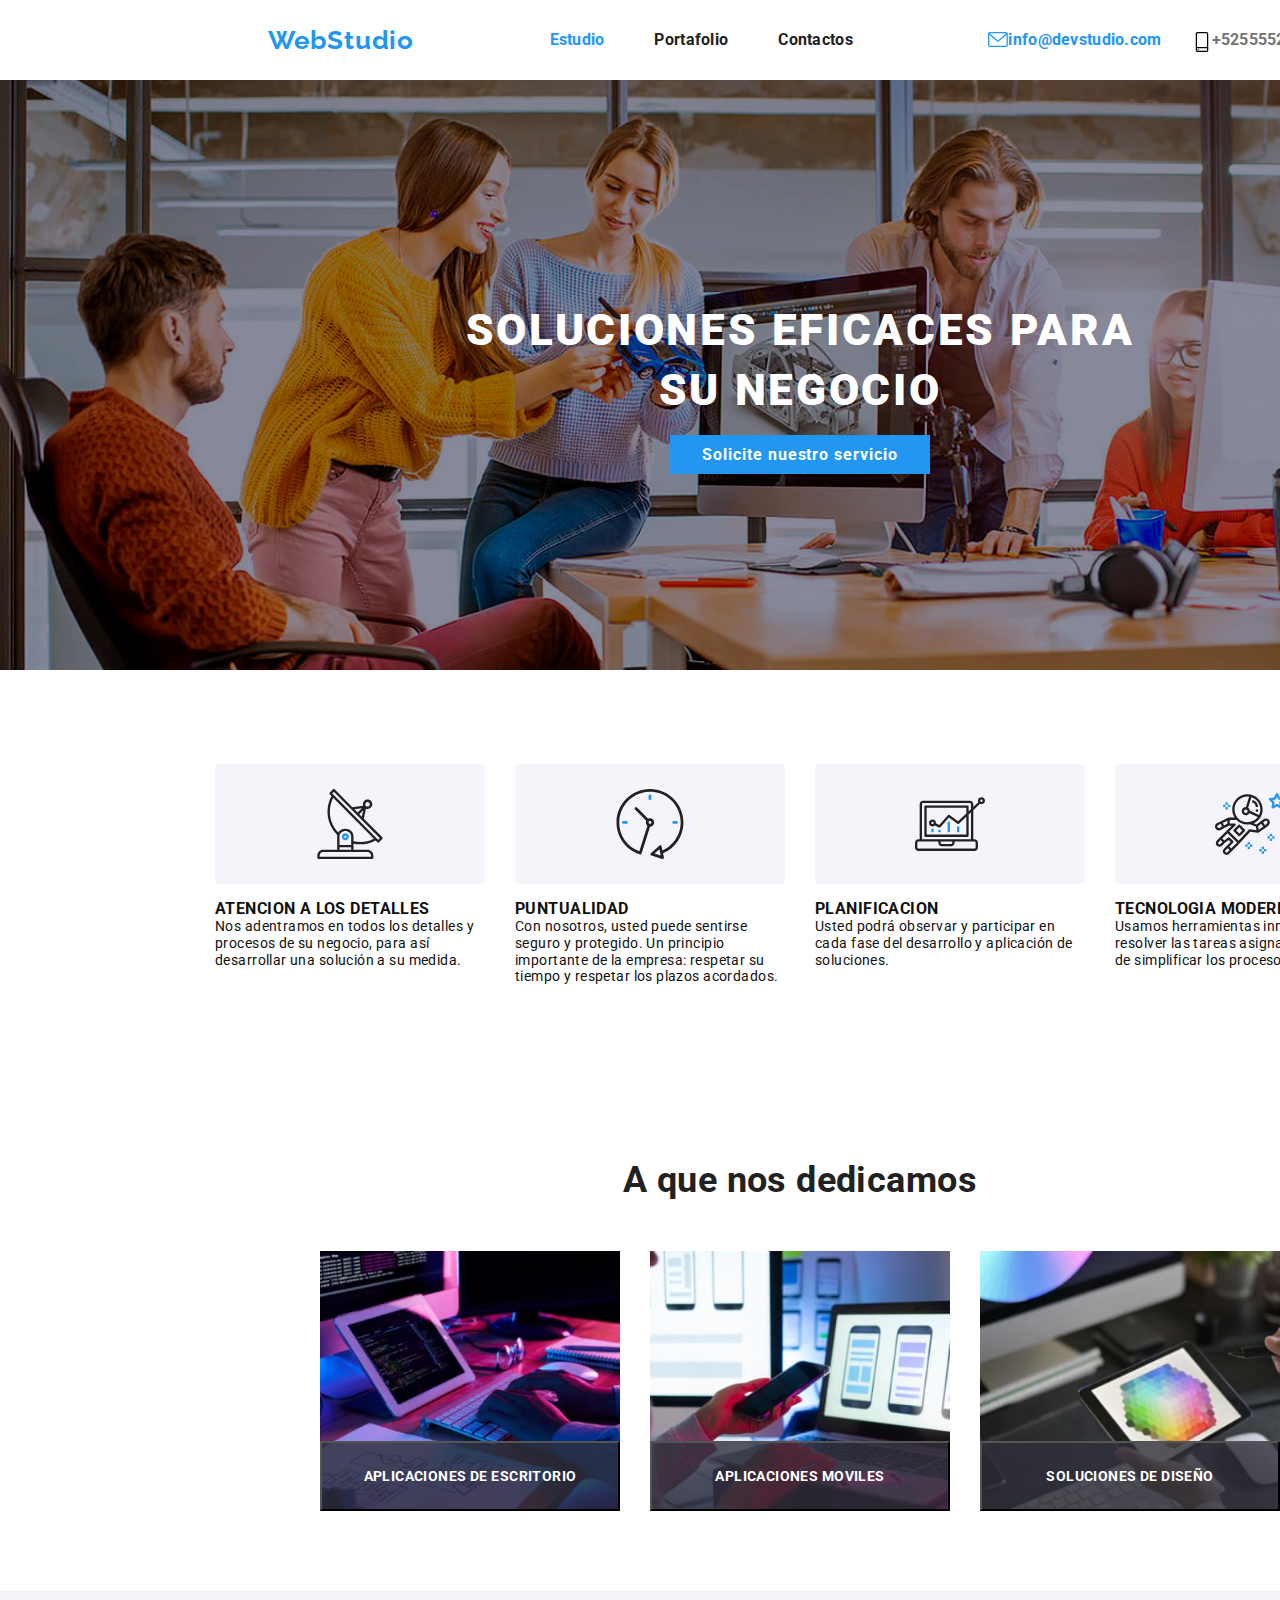
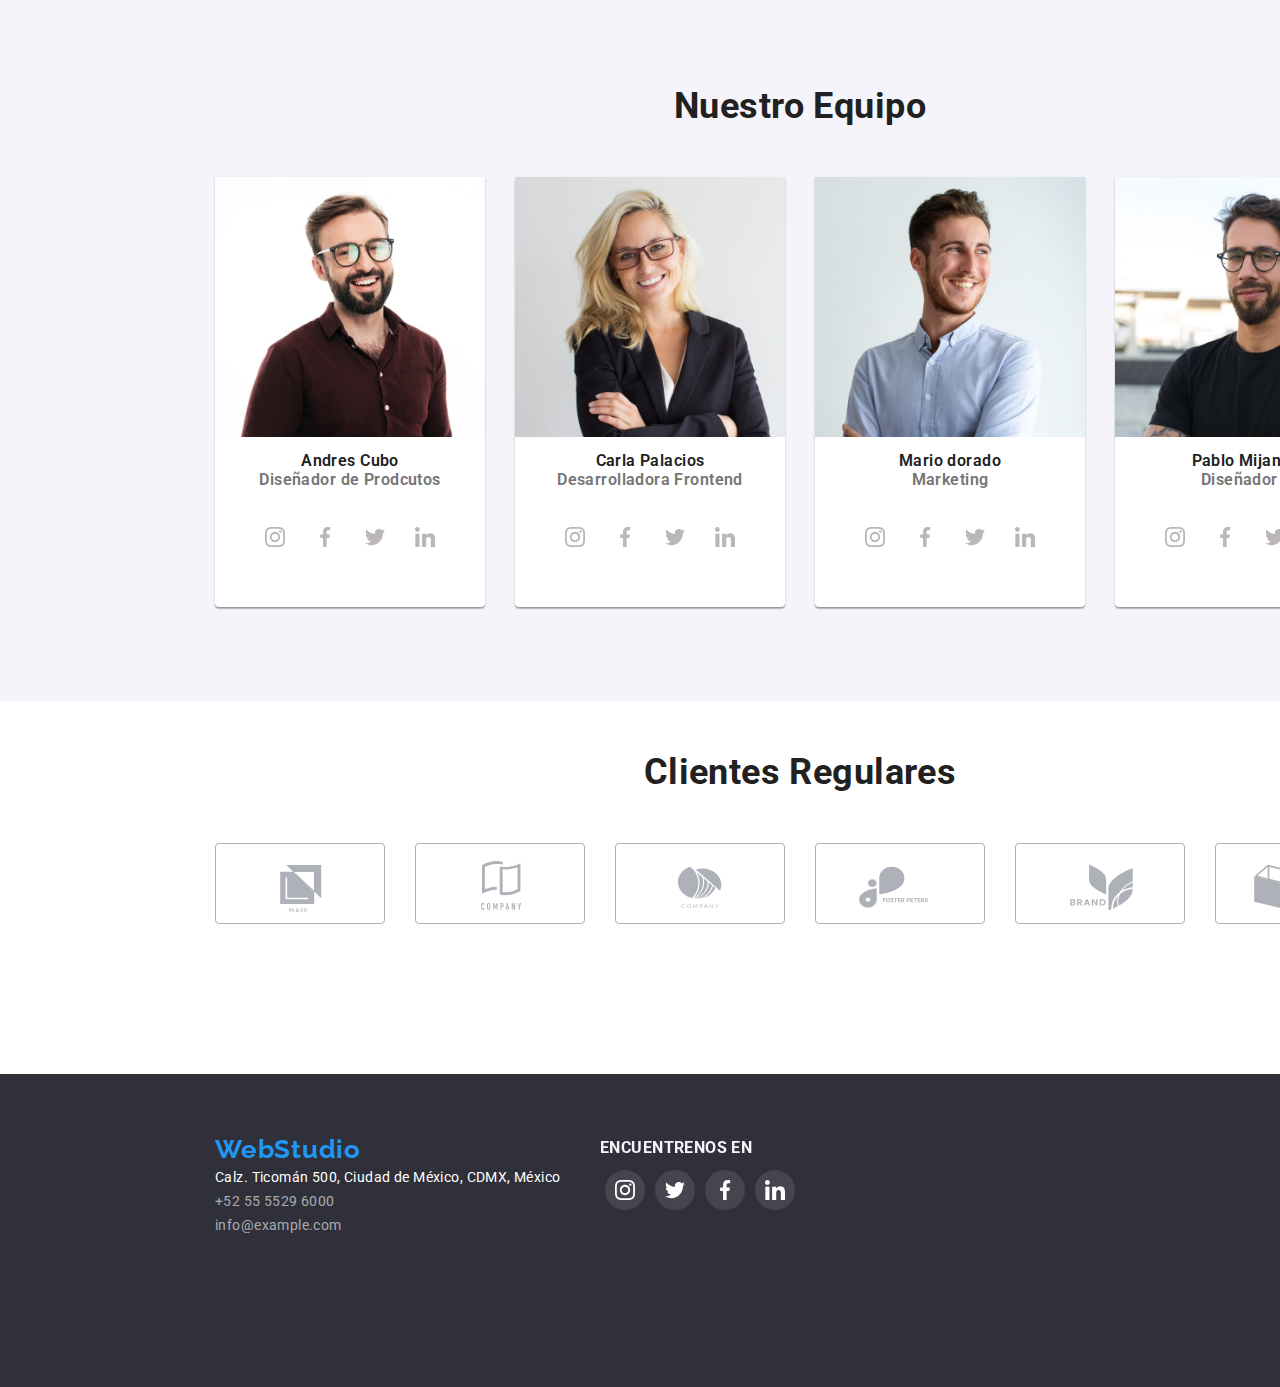
<file: index.html>
<!DOCTYPE html>
<html lang="en">
  <head>
    <meta charset="UTF-8" />
    <meta http-equiv="X-UA-Compatible" content="IE=edge" />
    <meta name="viewport" content="width=device-width, initial-scale=1.0" />
    <title>Principal</title>
    <link rel="stylesheet" href="./css/styles.css" />
    <link rel="stylesheet" href="./portafolio.html" />
    <link rel="preconnect" href="https://fonts.googleapis.com" />
    <link rel="preconnect" href="https://fonts.gstatic.com" crossorigin />
    <link rel="preconnect" href="https://fonts.googleapis.com" />
    <link rel="preconnect" href="https://fonts.gstatic.com" crossorigin />
    <link
      href="https://fonts.googleapis.com/css2?family=Raleway:wght@700&family=Roboto:wght@400;500;700;900&display=swap"
      rel="stylesheet"
    />
  </head>
  <body class="body">
    <header class="header">
      <h1 class="logo">WebStudio</h1>
       <nav class="nav-menu">
        <ul class="menu">
        <li ><a href="index.html" class="decoration-Studio underline"><h3>Estudio</h3></a> </li>
        <li ><a href="portafolio.html" class="decoration-subpages underline"><h3 >Portafolio</h3></a></li>
        <li >
          <a href="index.html" class="decoration-subpages underline"><h3>Contactos</h3></a></li>
    </ul>
      </nav>
      <nav class="nav-contactos" >
      <ul class="contactos">
          <li class="svg-phone">
            <svg width="20" height="20" class="icon">
              <use href="./images/icons.svg#sobre"></use>
            </svg>
                              <a href="mailto:mail@gmail.com" class="decoration-mail underline "><h3>info@devstudio.com</h3> </a>
          </li>
          <li class="svg-phone">
            <svg width="20" height="20" class="">
              <use href="./images/icons.svg#telefono"></use>
            </svg>
          <a href="phone" class="decoration-phone underline"> <h3>+525555296000</h3></a>
        </li>
        </ul>
      </nav>
    </header>
      <!-- VENTANA MODAL -->
      <div class="modal">
        <div class="modal-container">
          <a href="#" class="modal-close"> <span class="x">X</span></a>
        </div>
      </div>
    </header>

    <main>
      <section class="hero">
        <h1 class="hero-title">SOLUCIONES EFICACES PARA SU NEGOCIO</h1>
        <a href="#" class="button">Solicite nuestro servicio</a>
        <!-- <button type="button" class="button">Solicite nuestro servicio</button> -->
      </section>

      <section class="section">
        <div class="container">
          <h2 hidden class="subtitle hidden"></h2>
          <ul class="features-list">
            <li class="features-items">
              <div class="features">
                <svg class="features-icon" widht="20" height="20">
                  <use href="./images/icons.svg#Antena"></use>
                </svg>
              </div>
              <h3 class="title-paragraph">ATENCION A LOS DETALLES</h3>
              <p>
                Nos adentramos en todos los detalles y procesos de su negocio,
                para así desarrollar una solución a su medida.
              </p>
            </li>
            <li class="features-items">
              <div class="features">
                <svg class="features-icon" widht="20" height="20">
                  <use href="./images/icons.svg#Reloj"></use>
                </svg>
              </div>
              <h3 class="title-paragraph">PUNTUALIDAD</h3>
              <p>
                Con nosotros, usted puede sentirse seguro y protegido. Un
                principio importante de la empresa: respetar su tiempo y
                respetar los plazos acordados.
              </p>
            </li>
            <li class="features-items">
              <div class="features">
                <svg class="features-icon" widht="20" height="20">
                  <use href="./images/icons.svg#Diagrama"></use>
                </svg>
              </div>
              <h3 class="tittle-paragraph">PLANIFICACION</h3>
              <p>
                Usted podrá observar y participar en cada fase del desarrollo y
                aplicación de soluciones.
              </p>
            </li>
            <li class="features-items">
              <div class="features">
                <svg class="features-icon" widht="20" height="20">
                  <use href="./images/icons.svg#Astronauta"></use>
                </svg>
              </div>
              <h3 class="tittle-paragraph">TECNOLOGIA MODERNA</h3>
              <p>
                Usamos herramientas innovadoras para resolver las tareas
                asignadas. Es hora de simplificar los procesos laborales.
              </p>
            </li>
          </ul>
        </div>
      </section>
      <section class="pictures">
        <div class="contenedor">
          <h2 class="subtitle">A que nos dedicamos</h2>
          <ul class="picture-list">
            <div class="caja">
              <li class="box picture-item">
                <img src="./images/image1.jpg" alt="imagen1" width="300" />
              </li>
              <button type="button" class="boton texto">
                Aplicaciones de escritorio
              </button>
            </div>
            <div>
              <li class="box picture-item">
                <img src="./images/Image2.jpg" alt="imagen2" width="300" />
              </li>
              <button type="button" class="boton texto">
                Aplicaciones moviles
              </button>
            </div>
            <div>
              <li class="box picture-item">
                <img src="./images/Image3.jpg" alt="imagen3" width="300" />
              </li>
              <button type="button" class="boton texto">
                Soluciones de diseño
              </button>
            </div>
          </ul>
        </div>
      </section>

      <section class="section-team section">
        <div class="container">
          <h2 class="subtitle">Nuestro Equipo</h2>
          <ul class="team-list">
            <li class="team-item">
              <article class="recuadro">
                <img src="./images/Image4.jpg" alt="Image4" width="270" />
                <h3 class="space-team">Andres Cubo</h3>
                <p class="space">Diseñador de Prodcutos</p>
                <main class="container-icons">
                  <div class="iconos">
                    <a href="#">
                      <svg class="redes-icon">
                        <use href="./images/icons.svg#icon-instagram"></use>
                      </svg>
                    </a>
                  </div>
                  <div class="iconos">
                    <a href="#">
                      <svg class="redes-icon">
                        <use href="./images/icons.svg#icon-facebook-1"></use>
                      </svg>
                    </a>
                  </div>
                  <div class="iconos">
                    <a href="#">
                      <svg class="redes-icon">
                        <use href="./images/icons.svg#icon-twitter-1"></use>
                      </svg>
                    </a>
                  </div>
                  <div class="iconos">
                    <a href="#">
                      <svg class="redes-icon">
                        <use href="./images/icons.svg#icon-linkedin-1"></use>
                      </svg>
                    </a>
                  </div>
                </main>
              </article>
            </li>

            <li class="team-item">
              <article class="recuadro">
                <img src="./images/Image5.jpg" alt="Image5" width="270" />
                <h3 class="space-team">Carla Palacios</h3>
                <p class="space">Desarrolladora Frontend</p>
                <main class="container-icons">
                  <div class="iconos">
                    <a href="#">
                      <svg class="redes-icon">
                        <use href="./images/icons.svg#icon-instagram"></use>
                      </svg>
                    </a>
                  </div>
                  <div class="iconos">
                    <a href="#">
                      <svg class="redes-icon">
                        <use href="./images/icons.svg#icon-facebook-1"></use>
                      </svg>
                    </a>
                  </div>
                  <div class="iconos">
                    <a href="#">
                      <svg class="redes-icon">
                        <use href="./images/icons.svg#icon-twitter-1"></use>
                      </svg>
                    </a>
                  </div>
                  <div class="iconos">
                    <a href="#">
                      <svg class="redes-icon">
                        <use href="./images/icons.svg#icon-linkedin-1"></use>
                      </svg>
                    </a>
                  </div>
                </main>
              </article>
            </li>
            <li class="team-item">
              <article class="recuadro">
                <img src="./images/Image6.jpg" alt="Image6" width="270" />
                <h3 class="space-team">Mario dorado</h3>
                <p class="space">Marketing</p>
                <main class="container-icons">
                  <div class="iconos">
                    <a href="#">
                      <svg class="redes-icon">
                        <use href="./images/icons.svg#icon-instagram"></use>
                      </svg>
                    </a>
                  </div>
                  <div class="iconos">
                    <a href="#">
                      <svg class="redes-icon">
                        <use href="./images/icons.svg#icon-facebook-1"></use>
                      </svg>
                    </a>
                  </div>
                  <div class="iconos">
                    <a href="#">
                      <svg class="redes-icon">
                        <use href="./images/icons.svg#icon-twitter-1"></use>
                      </svg>
                    </a>
                  </div>
                  <div class="iconos">
                    <a href="#">
                      <svg class="redes-icon">
                        <use href="./images/icons.svg#icon-linkedin-1"></use>
                      </svg>
                    </a>
                  </div>
                </main>
              </article>
            </li>
            <li class="team-item">
              <article class="recuadro">
                <img src="./images/Image7.jpg" alt="Image7" width="270" />
                <h3 class="space-team">Pablo Mijangos</h3>
                <p class="space">Diseñador IU</p>
                <main class="container-icons">
                  <div class="iconos">
                    <a href="#">
                      <svg class="redes-icon">
                        <use href="./images/icons.svg#icon-instagram"></use>
                      </svg>
                    </a>
                  </div>
                  <div class="iconos">
                    <a href="#">
                      <svg class="redes-icon">
                        <use href="./images/icons.svg#icon-facebook-1"></use>
                      </svg>
                    </a>
                  </div>
                  <div class="iconos">
                    <a href="#">
                      <svg class="redes-icon">
                        <use href="./images/icons.svg#icon-twitter-1"></use>
                      </svg>
                    </a>
                  </div>
                  <div class="iconos">
                    <a href="#">
                      <svg class="redes-icon">
                        <use href="./images/icons.svg#icon-linkedin-1"></use>
                      </svg>
                    </a>
                  </div>
                </main>
              </article>
            </li>
          </ul>
        </div>
      </section>
      <section class="container-clientes">
        <h2 class="subtitle">Clientes Regulares</h2>
        <main class="items_clientes">
          <div class="rectangulo">
            <svg class="clientes">
              <use href="./images/icons.svg#icon-Cliente-1"></use>
            </svg>
          </div>
          <div class="rectangulo">
            <svg class="clientes">
              <use href="./images/icons.svg#icon-Cliente-2"></use>
            </svg>
          </div>
          <div class="rectangulo">
            <svg class="clientes">
              <use href="./images/icons.svg#icon-Cliente-3"></use>
            </svg>
          </div>
          <div class="rectangulo">
            <svg class="clientes">
              <use href="./images/icons.svg#icon-Cliente-4"></use>
            </svg>
          </div>
          <div class="rectangulo">
            <svg class="clientes">
              <use href="./images/icons.svg#icon-Cliente-5"></use>
            </svg>
          </div>
          <div class="rectangulo">
            <svg class="clientes">
              <use href="./images/icons.svg#icon-Cliente-6"></use>
            </svg>
          </div>
        </main>
      </section>
    </main>
    <footer class="footer section">
      <div class="container footer-flex">
        <div>
          <p><a href="./index.html" class="logo-footer">WebStudio</a></p>
          <address>
            <a href="" class="address"
              >Calz. Ticomán 500, Ciudad de México, CDMX, México</a
            >
          </address>
        </div>
        <ul>
          <li>
            <a href="" class="contact">+52 55 5529 6000</a>
          </li>
          <li>
            <a href="" class="contact">info@example.com</a>
          </li>
        </ul>
      </div>
      <div class="container-social">
        <h3 class="subtitle-social">ENCUENTRENOS EN</h3>
        <div class="footer-social-networks">
          <div class="icon-bg-footer">
            <svg class="icon-footer">
              <use href="./images/icons.svg#icon-instagram"></use>
            </svg>
          </div>
          <div class="icon-bg-footer">
            <svg class="icon-footer">
              <use href="./images/icons.svg#icon-twitter-1"></use>
            </svg>
          </div>
          <div class="icon-bg-footer">
            <svg class="icon-footer">
              <use href="./images/icons.svg#icon-facebook-1"></use>
            </svg>
          </div>
          <div class="icon-bg-footer">
            <svg class="icon-footer">
              <use href="./images/icons.svg#icon-linkedin-1"></use>
            </svg>
          </div>
        </div>
          
      </div>
    </footer>
    <script src="./js/modal.js"></script>
  </body>
</html>
</file>
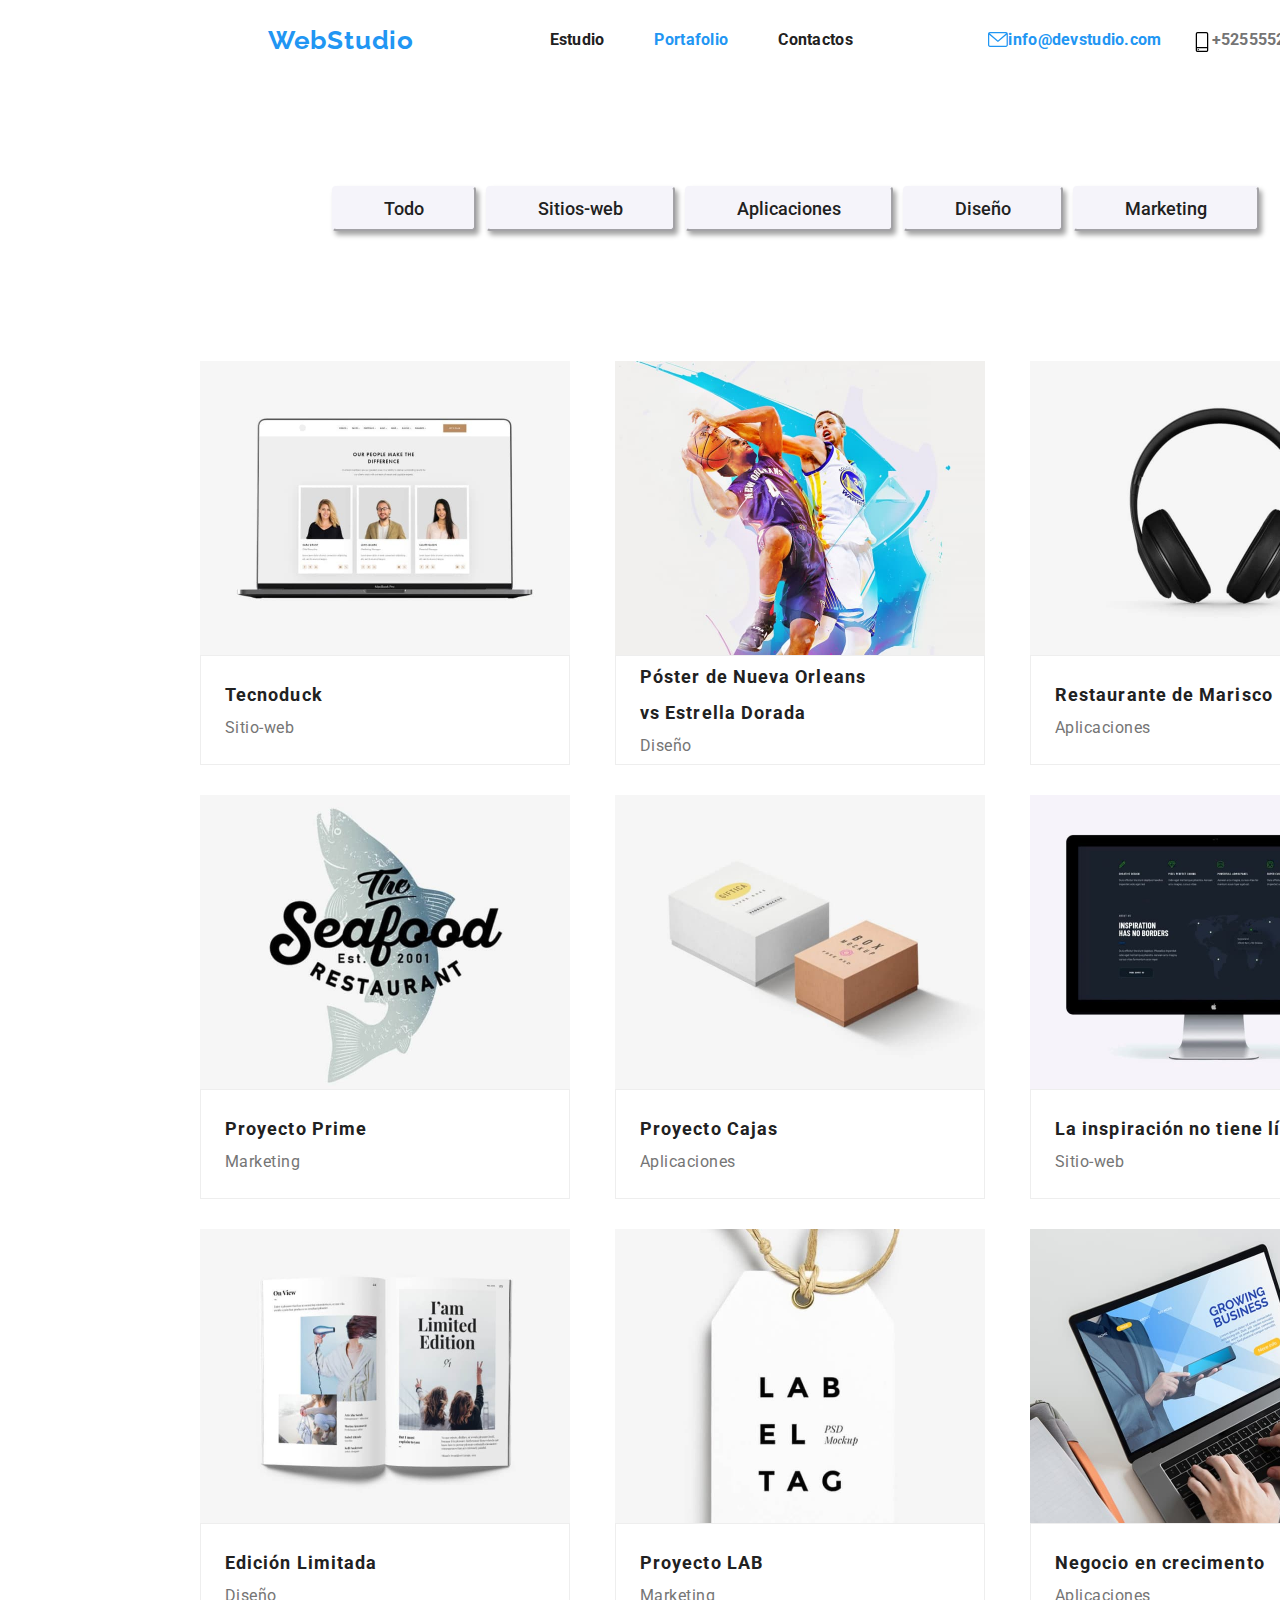
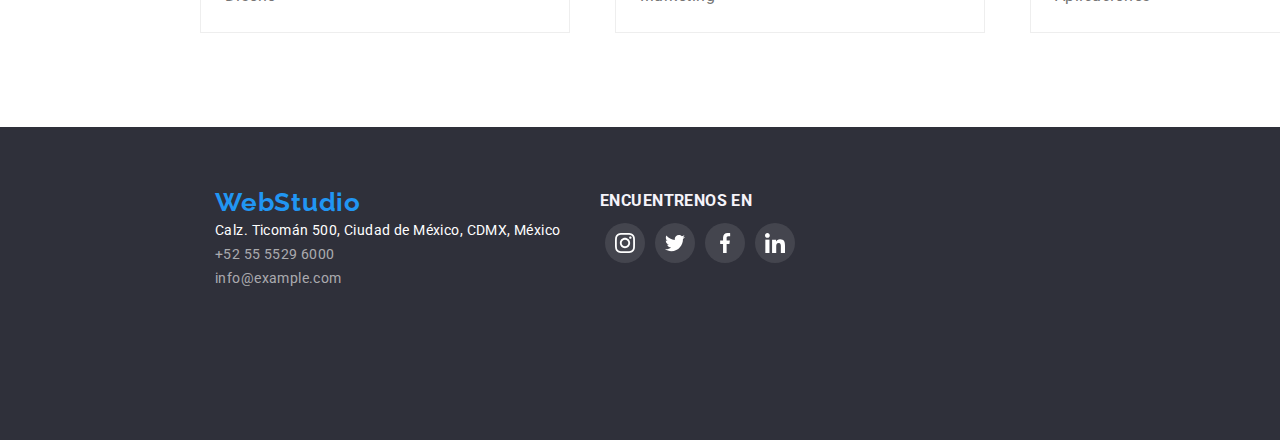
<file: portafolio.html>
<!DOCTYPE html>
<html lang="en">
  <head>
    <meta charset="UTF-8" />
    <meta http-equiv="X-UA-Compatible" content="IE=edge" />
    <meta name="viewport" content="width=device-width, initial-scale=1.0" />
    <title>Portafolio</title>
    <link rel="stylesheet" href="./css/styles.css" />
    <link rel="stylesheet" href="./index.html" />
    <link rel="preconnect" href="https://fonts.googleapis.com" />
    <link rel="preconnect" href="https://fonts.gstatic.com" crossorigin />
    <link rel="preconnect" href="https://fonts.googleapis.com" />
    <link rel="preconnect" href="https://fonts.gstatic.com" crossorigin />
    <link
      href="https://fonts.googleapis.com/css2?family=Raleway:wght@700&family=Roboto:wght@400;500;700;900&display=swap"
      rel="stylesheet"
    />
  </head>
  <body class="body">
    <header class="header">
      <h1 class="logo">WebStudio</h1>
       <nav class="nav-menu">
        <ul class="menu">
        <li ><a href="index.html" class="decoration-subpages underline "><h3>Estudio</h3></a> </li>
        <li ><a href="portafolio.html" class="decoration-subpages underline por-current"><h3 >Portafolio</h3></a></li>
        <li >
          <a href="index.html" class="decoration-subpages underline"><h3>Contactos</h3></a></li>
    </ul>
      </nav>
      <nav class="nav-contactos" >
      <ul class="contactos">
          <li class="svg-phone">
            <svg width="20" height="20" class="icon">
              <use href="./images/icons.svg#sobre"></use>
            </svg>
                              <a href="mailto:mail@gmail.com" class="decoration-mail underline "><h3>info@devstudio.com</h3> </a>
          </li>
          <li class="svg-phone">
            <svg width="20" height="20" class="">
              <use href="./images/icons.svg#telefono"></use>
            </svg>
          <a href="phone" class="decoration-phone underline"> <h3>+525555296000</h3></a>
        </li>
        </ul>
      </nav>
    </header>
    <main>
      <section>
        <ul class="section-menu-portfolio">
          <li>
            <input class="button-title-menu" type="button" value="Todo" />
          </li>
          <li>
            <input class="button-title-menu" type="button" value="Sitios-web" />
          </li>
          <li>
            <input
              class="button-title-menu"
              type="button"
              value="Aplicaciones"
            />
          </li>
          <li>
            <input class="button-title-menu" type="button" value="Diseño" />
          </li>
          <li>
            <input class="button-title-menu" type="button" value="Marketing" />
          </li>
        </ul>
      </section>
      <main class="container-cards">
        <div class="img-cards">
          <div class="prueba-cards imagenes">
            <img src="./images/Image8.jpg" alt="" class="size-img" />
            <div class="overlay overlay-paragraph">
              <div class="container-paragraph">
                <p> Tecnoduck es una plataforma de distribución de coronavirus de última generación. Las compañías usan esta plataforma para el espionaje digital y los ataques a los servidores seguros de la competencia.
                
                </p>
              </div>
             
             </div>
            </div>
            <div class="text-cards ">
              <span class="style-tittle-cards">Tecnoduck</span>
              <span class="style-subtittle-cards">Sitio-web</span>
            </div>
          </div>
        </div>
        <div class="img-cards">
          <div class="prueba-cards imagenes">
            <img
              src="./images/Image9.jpg"
              alt=""
              class="size-img"
            />
            <div class="overlay overlay-paragraph">
              <div class="container-paragraph">
                <p> Tecnoduck es una plataforma de distribución de coronavirus de última generación. Las compañías usan esta plataforma para el espionaje digital y los ataques a los servidores seguros de la competencia.
                
                </p>
              </div>
            </div>
             </div>
            
            <div class="text-cards">
              <span class="style-tittle-cards">Póster de Nueva Orleans</span>
              <span class="style-tittle-cards"> vs Estrella Dorada</span>
              <span class="style-subtittle-cards">Diseño</span>
            </div>
          </div>
        </div>
        <div class="img-cards">
          <div class="prueba-cards imagenes">
            <img
              src="./images/Image10.jpg"
              alt=""
              class="size-img"
            />
            <div class="overlay overlay-paragraph">
              <div class="container-paragraph">
                <p> Tecnoduck es una plataforma de distribución de coronavirus de última generación. Las compañías usan esta plataforma para el espionaje digital y los ataques a los servidores seguros de la competencia.
                
                </p>
              </div>
            </div>
             </div>
            <div class="text-cards">
              <span class="style-tittle-cards">Restaurante de Marisco</span>
              <span class="style-subtittle-cards">Aplicaciones</span>
            </div>
          </div>
        </div>
        <div class="img-cards">
          <div class="prueba-cards imagenes">
            <img
              src="./images/Image11.jpg"
              alt=""
              class="size-img"
            />
            <div class="overlay overlay-paragraph">
              <div class="container-paragraph">
                <p> Tecnoduck es una plataforma de distribución de coronavirus de última generación. Las compañías usan esta plataforma para el espionaje digital y los ataques a los servidores seguros de la competencia.
                
                </p>
              </div>
            </div>
             </div>
            <div class="text-cards">
              <span class="style-tittle-cards">Proyecto Prime </span>
              <span class="style-subtittle-cards">Marketing</span>
            </div>
          </div>
        </div>
        <div class="img-cards">
          <div class="prueba-cards imagenes">
            <img
              src="./images/Image12.jpg"
              alt=""
              class="size-img"
            />
            <div class="overlay overlay-paragraph">
              <div class="container-paragraph">
                <p> Tecnoduck es una plataforma de distribución de coronavirus de última generación. Las compañías usan esta plataforma para el espionaje digital y los ataques a los servidores seguros de la competencia.
                
                </p>
              </div>
            </div>
             </div>
            <div class="text-cards">
              <span class="style-tittle-cards">Proyecto Cajas</span>
              <span class="style-subtittle-cards">Aplicaciones</span>
            </div>
          </div>
        </div>
        <div class="img-cards">
          <div class="prueba-cards imagenes">
            <img
              src="./images/Image13.jpg"
              alt=""
              class="size-img"
            />
            
            <div class="overlay overlay-paragraph">
              <div class="container-paragraph">
                <p> Tecnoduck es una plataforma de distribución de coronavirus de última generación. Las compañías usan esta plataforma para el espionaje digital y los ataques a los servidores seguros de la competencia.
                
                </p>
              </div>
            </div>
             </div>
            <div class="text-cards">
              <span class="style-tittle-cards"
                >La inspiración no tiene límites</span
              >
              <span class="style-subtittle-cards">Sitio-web</span>
            </div>
          </div>
        </div>
        <div class="img-cards">
          <div class="prueba-cards imagenes">
            <img
              src="./images/Image14.jpg"
              alt=""
              class="size-img"
            />
            <div class="overlay overlay-paragraph">
              <div class="container-paragraph">
                <p> Tecnoduck es una plataforma de distribución de coronavirus de última generación. Las compañías usan esta plataforma para el espionaje digital y los ataques a los servidores seguros de la competencia.
                
                </p>
              </div>
            </div>
             </div>
            <div class="text-cards">
              <span class="style-tittle-cards">Edición Limitada</span>
              <span class="style-subtittle-cards">Diseño</span>
            </div>
          </div>
        </div>
        <div class="img-cards">
          <div class="prueba-cards imagenes">
            <img
              src="./images/Image15.jpg"
              alt=""
              class="size-img"
            />
            <div class="overlay overlay-paragraph">
              <div class="container-paragraph">
                <p> Tecnoduck es una plataforma de distribución de coronavirus de última generación. Las compañías usan esta plataforma para el espionaje digital y los ataques a los servidores seguros de la competencia.
                
                </p>
              </div>
            </div>
             </div>
            <div class="text-cards">
              <span class="style-tittle-cards">Proyecto LAB</span>
              <span class="style-subtittle-cards">Marketing</span>
            </div>
          </div>
        </div>
        <div class="img-cards">
          <div class="prueba-cards imagenes">
            <img
              src="./images/Image16.jpg"
              alt=""
              class="size-img"
            />
            <div class="overlay overlay-paragraph">
              <div class="container-paragraph">
                <p> Tecnoduck es una plataforma de distribución de coronavirus de última generación. Las compañías usan esta plataforma para el espionaje digital y los ataques a los servidores seguros de la competencia.
                
                </p>
              </div>
            </div>
             </div>
            <div class="text-cards">
              <span class="style-tittle-cards">Negocio en crecimento</span>
              <span class="style-subtittle-cards">Aplicaciones</span>
            </div>
          </div>
        </div>
      </main>
    <footer class="footer section">
      <div class="container footer-flex">
        <div>
          <p><a href="./index.html" class="logo-footer">WebStudio</a></p>
          <address>
            <a href="" class="address"
              >Calz. Ticomán 500, Ciudad de México, CDMX, México</a
            >
          </address>
        </div>
        <ul>
          <li>
            <a href="" class="contact">+52 55 5529 6000</a>
          </li>
          <li>
            <a href="" class="contact">info@example.com</a>
          </li>
        </ul>
      </div>
      <div class="container-social">
        <h3 class="subtitle-social">ENCUENTRENOS EN</h3>
        <div class="footer-social-networks">
          <div class="icon-bg-footer">
            <svg class="icon-footer">
              <use href="./images/icons.svg#icon-instagram"></use>
            </svg>
          </div>
          <div class="icon-bg-footer">
            <svg class="icon-footer">
              <use href="./images/icons.svg#icon-twitter-1"></use>
            </svg>
          </div>
          <div class="icon-bg-footer">
            <svg class="icon-footer">
              <use href="./images/icons.svg#icon-facebook-1"></use>
            </svg>
          </div>
          <div class="icon-bg-footer">
            <svg class="icon-footer">
              <use href="./images/icons.svg#icon-linkedin-1"></use>
            </svg>
          </div>
        </div>
          
      </div>
    </footer>
  </body>
</html>
</file>
<file: css/styles.css>
:root {
  --container-padding: calc((100% - 1200px) / 2);
}
* {
  margin: 0;
  padding: 0;
  box-sizing: border-box;
}
/* BODY */
.body {
  font-family: "roboto", "Arial", sans-serif;
  background-color: #ffffff;
  color: #111010;
  font-size: 14px;
  letter-spacing: 0.03em;
  line-height: 1.19;
  background-size: cover;
  margin: 0 auto;
}
a {
  text-decoration: none;
}
li {
  list-style: none;
}
/* VENTANA MODAL */

.modal {
  position: fixed;
  top: 0;
  left: 0;
  right: 0;
  bottom: 0;
  background-color: #111010bd;
  display: flex;
  opacity: 0;
  pointer-events: none;
}
.modal--show {
  opacity: 1;
  pointer-events: unset;
}
.modal-container {
  margin: auto;
  width: 100%;
  max-width: 600px;
  max-height: 90%;
  background-color: #ffffff;
  border-radius: 6px;
  padding: 20em 20em;
  display: grid;
  gap: 1em;
  place-items: center;
  grid-auto-columns: 100%;
}

.modal-title {
  font-size: 2.5em;
}
.modal-parrafo {
  margin-bottom: 10px;
}
.modal-close {
  color: #000000;
  /* background-color: #2196f3; */
  padding: 8px;
  border: 1px solid;
  border-radius: 100%;
  display: flex;
  font-size: 300;
  transition: background-color 0.3s;
  position: relative;

  left: 270px;
  top: -290px;
}
.modal-close:hover {
  color: #2196f3;
  background-color: #ffffff;
}
.modal {
  margin: 0 auto;
  position: fixed;
  top: 0;
  left: 0;
  right: 0;
  bottom: 0;
  background-color: #111010bd;
  display: flex;
  opacity: 0;
  pointer-events: none;
}
.modal--show {
  z-index: 2;
  opacity: 1;
  pointer-events: unset;
}
.modal-container {
  background-color: yellow;
  margin: 0 auto;
  width: 528px;
  height: 581px;
  margin-top: 141px;
  background-color: #ffffff;
  border-radius: 6px;
  padding: 20em 20em;
}
.modal-close {
  width: 30px;
  height: 30px;
  justify-content: center;
  background: #ffffff;
  border-radius: 50%;
  display: flex;
  transition: background-color 0.3s;
  position: relative;
  text-decoration: none;
  left: 242px;
  top: -272px;
}
.x {
  margin-top: -2px;
}

.modal-close:hover {
  color: #2196f3;
  background-color: #ffffff;
}
/* HEADER */

.current {
  font-family: "Roboto";
  font-style: normal;
  font-weight: 500;
  font-size: 14px;
  line-height: 16px;
  letter-spacing: 0.02em;
  color: #2196f3;
}

.nav-contactos .item:hover,
.nav-contactos .item:focus {
  color: #2196f3;
}

.icon:hover {
  fill: #2196f3;
}
.item-email:hover,
.item-email {
  color: #2196f3;
}

.icon {
  fill: #2196f3;
  width: 20px;
  height: 15px;
}

.item:focus,
.icon:hover .email {
  color: #2196f3;
}

.header {
  display: flex;
  flex-direction: row;
  width: 1200px;
  height: 80px;
  margin: 0 auto;
}

.logo {
  display: flex;
  flex-direction: row;
  margin: 0 auto;
  align-content: space-around;
  justify-content: center;
  align-items: center;
  font-family: "Raleway";
  font-style: normal;
  font-weight: 700;
  font-size: 26px;
  line-height: 1.19;
  text-align: start;
  letter-spacing: 0.03em;
  color: #2196f3;
  font-family: "Raleway";
}

.nav-menu {
  display: flex;
  flex-direction: column;
  margin: 0 auto;
}
.menu {
  display: flex;
  flex-direction: row;
  margin: 0 auto;
  margin-top: 32px;
  justify-content: center;
  gap: 50px;
  list-style: none;
}
.decoration-Studio {
  font-family: "Roboto";
  font-style: normal;
  font-weight: 500;
  font-size: 14px;
  line-height: 16px;
  letter-spacing: 0.02em;
  text-decoration: none;
  color: #2196f3;
  position: relative;
  transition: 250ms;
}
.decoration-subpages {
  font-family: "Roboto";
  font-style: normal;
  font-weight: 500;
  font-size: 14px;
  line-height: 16px;
  letter-spacing: 0.02em;
  text-decoration: none;
  color: #212121;
  position: relative;
  transition: 250ms;
}
.por-current {
  color: #2196f3;
}
.underline::after {
  position: absolute;
  content: " ";
  width: 100%;
  height: 10px;
  top: 38px;
  transition: transform 250ms;
  transform: scaleX(0);
  transform-origin: right;
  border-radius: 2px;
  background-color: #2196f3;
}
.underline:hover::after {
  transform: scale(1);
  transform-origin: left;
  cursor: pointer;
  color: #2196f3;
}
.nav-contactos {
  display: flex;
  flex-direction: row;
  margin: 0 auto;
}
.contactos {
  display: flex;
  flex-direction: row;
  margin: 0 auto;
  margin-top: 32px;
  list-style: none;
  gap: 30px;
}
.svg-phone {
  display: flex;
  flex-direction: row;
}
.decoration-mail {
  color: #2196f3;
  text-decoration: none;
  font-family: "Roboto";
  font-style: normal;
  font-weight: 500;
  font-size: 14px;
  line-height: 16px;
  letter-spacing: 0.02em;
  position: relative;
  transition: 250ms;
}
.decoration-phone {
  color: #757575;
  text-decoration: none;
  font-family: "Roboto";
  font-style: normal;
  font-weight: 500;
  font-size: 14px;
  line-height: 16px;
  letter-spacing: 0.02em;
  position: relative;
  transition: cubic-bezier(0.4, 0, 0.2, 1);
}
.size-icon {
  width: 20px;
  height: 20px;
  margin-right: 10px;
}

.svg-phone:hover {
  fill: #2196f3;
}
a:hover {
  color: #2196f3;
}
/* HERO */
.hero {
  padding: 200px var(--container-padding);
  text-align: center;
  background-image: url(../images/Imagen-banner.png);
  background-repeat: no-repeat;
}
.hero-title {
  font-style: normal;
  font-weight: 900;
  font-size: 44px;
  line-height: 60px;
  text-align: center;
  letter-spacing: 0.06em;
  text-transform: uppercase;
  color: #ffffff;
  width: 696px;
  margin: 20px auto;
}
.button {
  font-family: "Roboto";
  font-style: normal;
  font-weight: 700;
  font-size: 16px;
  line-height: 30px;
  letter-spacing: 0.06em;
  color: #ffffff;
  background-color: #2196f3;
  padding: 10px 32px;
}
/* SECTION FEATURES (CARACTERISTICAS) */
.section {
  padding-top: 94px;
  padding-bottom: 94px;
}
.container {
  width: 1200px;
  padding-left: 15px;
  padding-right: 15px;
  margin: 0 auto;
}
.subtitle {
  font-weight: 700;
  font-size: 36px;
  line-height: 42px;
  text-align: center;
  color: #212121;
  margin-bottom: 50px;
}
.features-list {
  display: flex;
  gap: 30px;
}
.features-items {
  flex-basis: calc((100% - 120px) / 4);
}
.features {
  display: flex;
  align-items: center;
  justify-content: center;
  background: #f5f4fa;
  border-radius: 4px;
  width: 270px;
  height: 120px;
  margin-bottom: 15px;
}
.features-icon {
  width: 70px;
  height: 70px;
}
/* GALLERY SECTION */
.picture-list {
  display: flex;
  gap: 30px;
}
.picture-item {
  flex-basis: calc((100% - 90px) / 3);
}

.pictures {
  background-color: #ffffff;
  text-align: center;
  padding: 80px;
  display: flex;
  flex-direction: row;
  align-content: center;
  justify-content: center;
  gap: 40px;
  list-style: none;
  position: relative;
}

.contenedor {
  position: relative;
}
.box {
  width: 300px;
  height: 70px;
  left: 215px;
  top: 1435px;
  margin-bottom: 120px;

  background: rgba(47, 48, 58, 0.8);
}
.boton {
  font-family: "Roboto";
  font-style: normal;
  font-weight: 700;
  font-size: 16px;
  line-height: 30px;

  letter-spacing: 0.06em;

  background: rgba(47, 48, 58, 0.8);
  /* clase box */
  padding: 10px 32px;
  width: 300px;
  height: 70px;
  left: 215px;
  top: 1435px;
}

.texto {
  font-family: "Roboto";
  font-style: normal;
  font-weight: 700;
  font-size: 14px;
  line-height: 16px;
  text-align: center;
  letter-spacing: 0.03em;
  text-transform: uppercase;
  top: 1462px;
  color: #ffffff;
}

/* TEAM SECTION */
.team {
  background: #f5f4fa;
}
.section-team {
  background: #f5f4fa;
}
.team-list {
  display: flex;
  gap: 30px;
}
.team-item {
  flex-basis: calc((100% - 120px) / 4);
}
.space-team {
  font-family: "Roboto", sans-serif;
  color: var(--text-black);
  font-weight: 600;
  font-size: 16px;
  display: flex;
  justify-content: center;
  margin-top: 10px;
}
.space {
  font-family: "Roboto", sans-serif;
  color: var(--text-grey);
  font-weight: 600;
  font-size: 16px;
  display: flex;
  justify-content: center;
}
.recuadro {
  background: #ffffff;
  box-shadow: 0px 1px 3px rgba(0, 0, 0, 0.12), 0px 1px 1px rgba(0, 0, 0, 0.14),
    0px 2px 1px rgba(0, 0, 0, 0.2);
  border-radius: 0px 0px 4px 4px;
  vertical-align: baseline;
  height: 430px;
}
.container-icons {
  display: Flex;
  justify-content: center;
  flex-direction: row;
  margin-top: 16px;
  margin-top: 30px;
}
.iconos {
  width: 40px;
  height: 40px;
  background: #ffffff;
  border-radius: 50%;
  display: Flex;
  justify-content: center;
  align-items: center;
  margin-left: 5px;
  margin-right: 5px;
}
.redes-icon {
  padding: var(--text-grey);
  width: 20px;
  height: 20px;
  fill: #bbb7b7;
}

.iconos:hover {
  background-color: var(--main-color);
  cursor: pointer;
}
.iconos:hover .redes-icon {
  fill: white;
}
.redes-icon:hover {
  fill: #2196f3;
  color: #2196f3;
  /* background-color: #2196f3; */
}

/* CLIENTES */

.container-clientes {
  display: flex;
  flex-direction: column;
  align-items: center;
  margin-top: 50px;
}
.items_clientes {
  display: flex;
  flex-direction: row;
  align-items: center;
}
.clientes {
  height: 81px;
  width: 170px;
  left: 215px;
  top: 2447px;
  border-radius: 4px;
  color: #afb1b8;
  fill: #afb1b8;
}
.rectangulo {
  border-color: #afb1b8;
  width: 250px;
  height: 100px;
  border: 1px solid #afb1b8;
  height: 81px;
  width: 170px;
  left: 215px;
  top: 2447px;
  border-radius: 4px;
  margin-left: 15px;
  margin-right: 15px;
  margin-bottom: 150px;
}
.rectangulo:hover {
  cursor: pointer;
  border: 1px solid #2196f3;
}
.rectangulo:hover .clientes {
  cursor: pointer;
  fill: #2196f3;
}

/* FOOTER SECTION */
.footer {
  background: #2f303a;
  padding: 60px 0;
}
.logo-footer {
  margin-top: 60px;
  display: flex;
  flex-direction: row;
  margin: 0 auto;

  margin-left: 0px;

  align-items: center;

  font-family: "Raleway";
  font-style: normal;
  font-weight: 700;
  font-size: 26px;
  line-height: 1.19;
  text-align: start;
  letter-spacing: 0.03em;
  color: #2196f3;
  font-family: "Raleway";
}
.address {
  font-style: normal;
  font-weight: 400;
  font-size: 14px;
  line-height: 24px;
  color: #ffffff;
}
.contact {
  font-style: normal;
  font-weight: 400;
  font-size: 14px;
  line-height: 24px;
  color: rgba(255, 255, 255, 0.6);
}
.contact:hover,
.contact:focus {
  color: #2196f3;
}

/* REDES FOOTER */

.container-social {
  display: Flex;
  flex-direction: column;
  position: relative;
  top: -110px;
  left: 600px;
}
.footer-social-networks {
  display: Flex;
  flex-direction: row;
  align-items: center;
}
.subtitle-social {
  margin-top: 9px;
  color: #f5f4fa;
  list-style: none;
  line-height: 24px;
}
.icon-bg-footer {
  width: 40px;
  height: 40px;
  background-color: rgba(255, 255, 255, 0.1);
  border-radius: 50%;
  display: Flex;
  justify-content: center;
  align-items: center;
  margin-left: 5px;
  margin-right: 5px;
  position: relative;
  top: 10px;
}
.icon-footer {
  fill: #ffffff;
  width: 20px;
  height: 20px;
}
.icon-bg-footer:hover {
  background-color: var(--main-color);
  cursor: pointer;
}
.icon-bg-footer:hover {
  cursor: pointer;
  fill: #2196f3;
}

:root {
  -moz-tab-size: 4;
  tab-size: 4;
}
:root {
  --main-color: #2196f3;
  --banner-color: #2f303a;
  --text-black: #212121;
  --text-grey: #757575;
}
/* PORTAFOLIO/PORTAFOLIO/PORTAFOLIO/PORTAFOLIO */

* {
  margin: 0;
  padding: 0;
  box-sizing: border-box;
}
.body {
  width: 1600px;
  height: 1880px;
  font-family: "roboto", "Arial", sans-serif;
  background-color: #ffffff;
  background-color: #ffffff;
  color: #111010;
  font-size: 14px;
  letter-spacing: 0.03em;
  line-height: 1.19;
}

a {
  color: #212121;
}
a:hover {
  color: #2196f3;
}

/* SECTION MENU-BUTTONS */

.button-porfolio-all {
  width: 73px;
  height: 38px;
  left: calc(50% - 73px / 2 - 268.5px);
  top: calc(50% - 38px / 2 - 735px);
  background: #2196f3;
  /* shadow-middle */

  box-shadow: 0px 3px 1px rgba(0, 0, 0, 0.1), 0px 1px 2px rgba(0, 0, 0, 0.08),
    0px 2px 2px rgba(0, 0, 0, 0.12);
  border-radius: 4px;
}

/* PORTAFOLIO 2 */
.section-menu-portfolio {
  display: flex;
  justify-content: center;
  margin-top: 106px;
  margin-bottom: 100px;
  list-style: none;
  text-align: center;
}
.button-title-menu {
  font-family: "Roboto", sans-serif;
  color: var(--text-black);
  font-weight: 500;
  font-size: 18px;
  text-decoration: none;
  background-color: #f5f4fa;
  margin-right: 10px;
  padding: 10px 50px 10px 50px;
  border-radius: 4px;
  border-color: #f5f4fa;
  box-shadow: 3px 4px 5px 0px rgba(0, 0, 0, 0.36);
}
.button-title-menu:hover {
  cursor: pointer;
  background-color: var(--main-color);
  color: white;
}
/* SECTION IMAGENES */
.images-portafolio {
  list-style: none;
  font-family: "Roboto", sans-serif;
  margin: 0%;
  padding: 0%;
  display: flex;
  flex-wrap: wrap;
  justify-content: space-between;
}
.images-portfolio {
  width: 370px;
}
.list-porfolio {
  border: 1px solid #eeeeee;
  margin-bottom: 50px;
}
.list-porfolio:hover {
  cursor: pointer;
  border-right: 3px solid #b8b2b2;
  border-bottom: 3px solid #b8b2b2;
}
.portafolio-list-texts {
  margin-left: 30px;
  width: 322px;
  margin-top: 80px;
}
.item-portfolio {
  font-size: 20px;
  font-weight: 700;
  position: relative;
  top: -50px;
}
.item-portfolio-description {
  font-size: 19px;
  font-weight: 400;
  color: var(--text-grey);
  position: relative;
  top: -30px;
}
/* VENTANA MODAL/VENTANA MODAL/VENTANA MODAL/VENTANA MODAL */
/* CONTENEDOR IMAGENES PORTAFOLIO */
.container-cards {
  display: flex;
  flex-wrap: wrap;
  margin: 0 auto;

  justify-content: space-between;
  line-height: 0px;
  width: 1200px;
  margin-top: 20px;
  margin-bottom: 94px;
}
.img-cards {
  margin-top: 30px;
  position: relative;
}
.img-cards:hover {
  cursor: pointer;
  background: #ffffff;
  border: 1px solid #eeeeee;
  box-shadow: 0px 1px 1px rgba(0, 0, 0, 0.12), 0px 4px 4px rgba(0, 0, 0, 0.06),
    1px 4px 6px rgba(0, 0, 0, 0.16);
}
.prueba-cards {
  position: relative;
  background-color: turquoise;
}
.text-cards {
  display: flex;
  flex-direction: column;
  padding-left: 24px;
  justify-content: center;
  line-height: 34px;
  height: 110px;
  background: #ffffff;
  border: 1px solid #eeeeee;
}
.size-img {
  width: 370px;
  height: 294px;
}
.cards-paragraph {
  position: absolute;
  content: " ";
  transform: translate(0, 294px);
}
.cards-paragraph:hover {
  background-color: springgreen;
  cursor: pointer;
}
.style-tittle-cards {
  font-family: "Roboto";
  font-style: normal;
  font-weight: 700;
  font-size: 18px;
  line-height: 36px;
  /* identical to box height, or 200% */

  letter-spacing: 0.06em;

  color: #212121;
}
.style-subtittle-cards {
  font-family: "Roboto";
  font-style: normal;
  font-weight: 400;
  font-size: 16px;
  line-height: 30px;
  /* identical to box height, or 188% */

  letter-spacing: 0.03em;

  color: #757575;
}

.overlay {
  position: absolute;
  bottom: 0px;
  left: 0;
  background: rgba(0, 118, 192, 0.9);
  width: 100%;
  height: 0;
  transition: 0.4s ease;
  overflow: hidden;
  font-size: 30px;
  text-align: center;
}
.imagenes:hover .overlay {
  height: 100%;
  cursor: pointer;
}
.overlay-paragraph {
  text-align: justify;
  font-family: "Roboto";
  font-style: normal;
  font-weight: 400;
  font-size: 18px;
  line-height: 1.5;
  /* or 156% */

  letter-spacing: 0.03em;

  color: #ffffff;
}
.container-paragraph {
  margin-top: 63px;
  margin-left: 24px;
  margin-bottom: 63px;
  margin-right: 24px;
  width: 322px;
  height: 168px;
}
</file>
